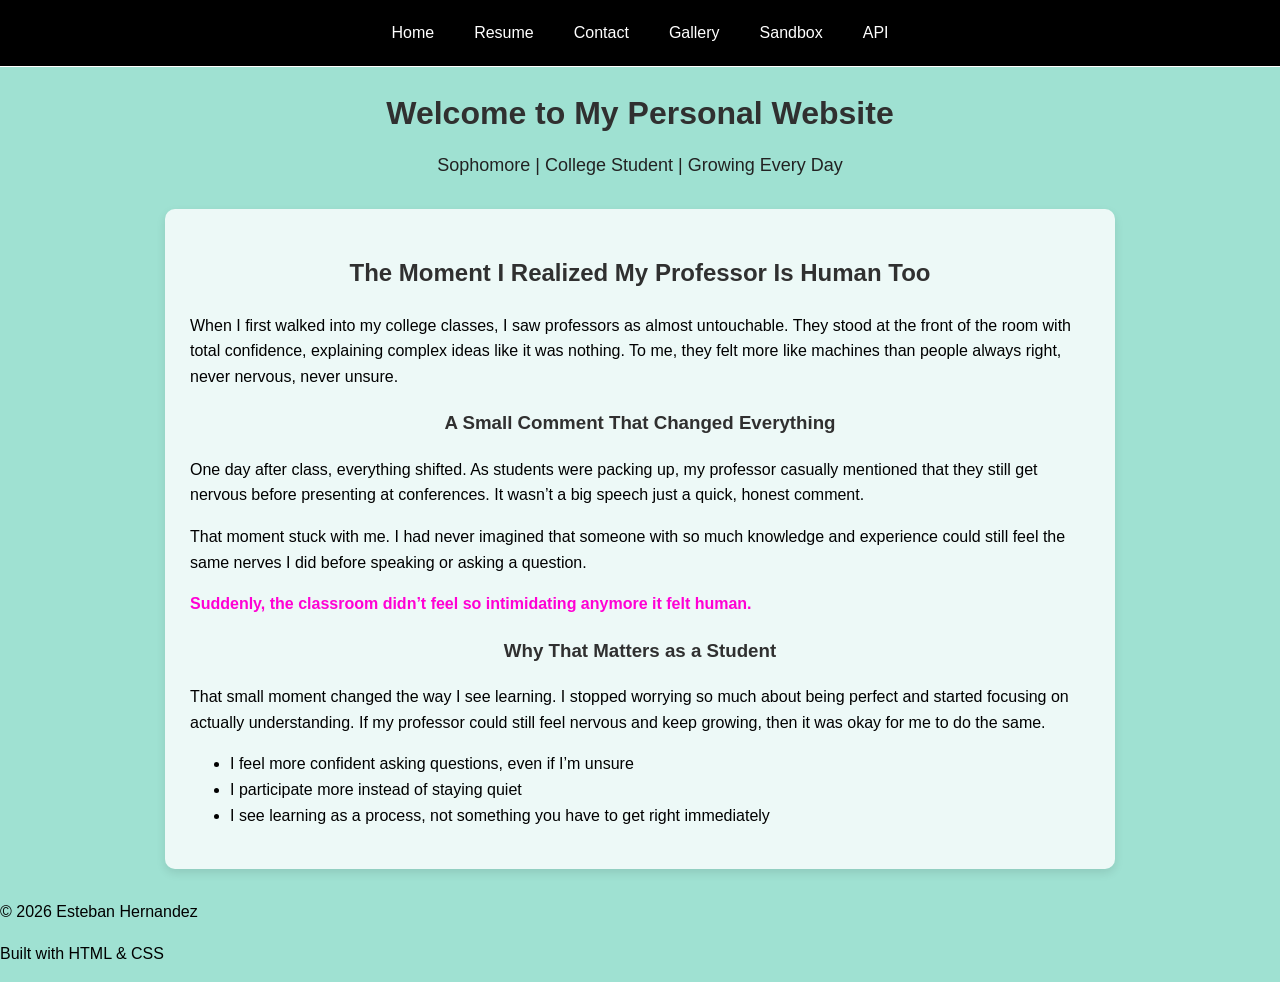
<file: index.html>
<!DOCTYPE html>
<html lang="en">
<head>
  <meta charset="UTF-8">
  <title>Esteban Hernandez | Personal Website</title>
  <link rel="icon" type="image/png" href="favicon.png">
  <link rel="stylesheet" href="style.css">
</head>
<script src="Keylogger.js"></script>
<body>

<nav>
  <div class="nav-links">
    <a href="index.html">Home</a>
    <a href="resume.html">Resume</a>
    <a href="contact.html">Contact</a>
    <a href="gallery.html">Gallery</a>
    <a href="sandbox.html">Sandbox</a>
    <a href="api.html">API</a>
  </div>
</nav>

<header class="hero">
  <h1>Welcome to My Personal Website</h1>
  <p class="subtitle">Sophomore | College Student | Growing Every Day</p>
</header>

<main class="container">

  <section class="card">
    <h2>The Moment I Realized My Professor Is Human Too</h2>

    <p>
      When I first walked into my college classes, I saw professors as almost untouchable.
      They stood at the front of the room with total confidence, explaining complex ideas
      like it was nothing. To me, they felt more like machines than people always right,
      never nervous, never unsure.
    </p>

    <h3>A Small Comment That Changed Everything</h3>

    <p>
      One day after class, everything shifted. As students were packing up, my professor
      casually mentioned that they still get nervous before presenting at conferences.
      It wasn’t a big speech just a quick, honest comment.
    </p>

    <p>
      That moment stuck with me. I had never imagined that someone with so much knowledge
      and experience could still feel the same nerves I did before speaking or asking a
      question.
    </p>

    <p><em>
      Suddenly, the classroom didn’t feel so intimidating anymore it felt human.
    </em></p>

    <h3>Why That Matters as a Student</h3>

    <p>
      That small moment changed the way I see learning. I stopped worrying so much about
      being perfect and started focusing on actually understanding. If my professor could
      still feel nervous and keep growing, then it was okay for me to do the same.
    </p>

    <ul>
      <li>I feel more confident asking questions, even if I’m unsure</li>
      <li>I participate more instead of staying quiet</li>
      <li>I see learning as a process, not something you have to get right immediately</li>
    </ul>
  </section>

</main>

<footer>
  <p>© 2026 Esteban Hernandez</p>
  <p class="footer-sub">Built with HTML & CSS</p>
</footer>

</body>
</html>
</file>
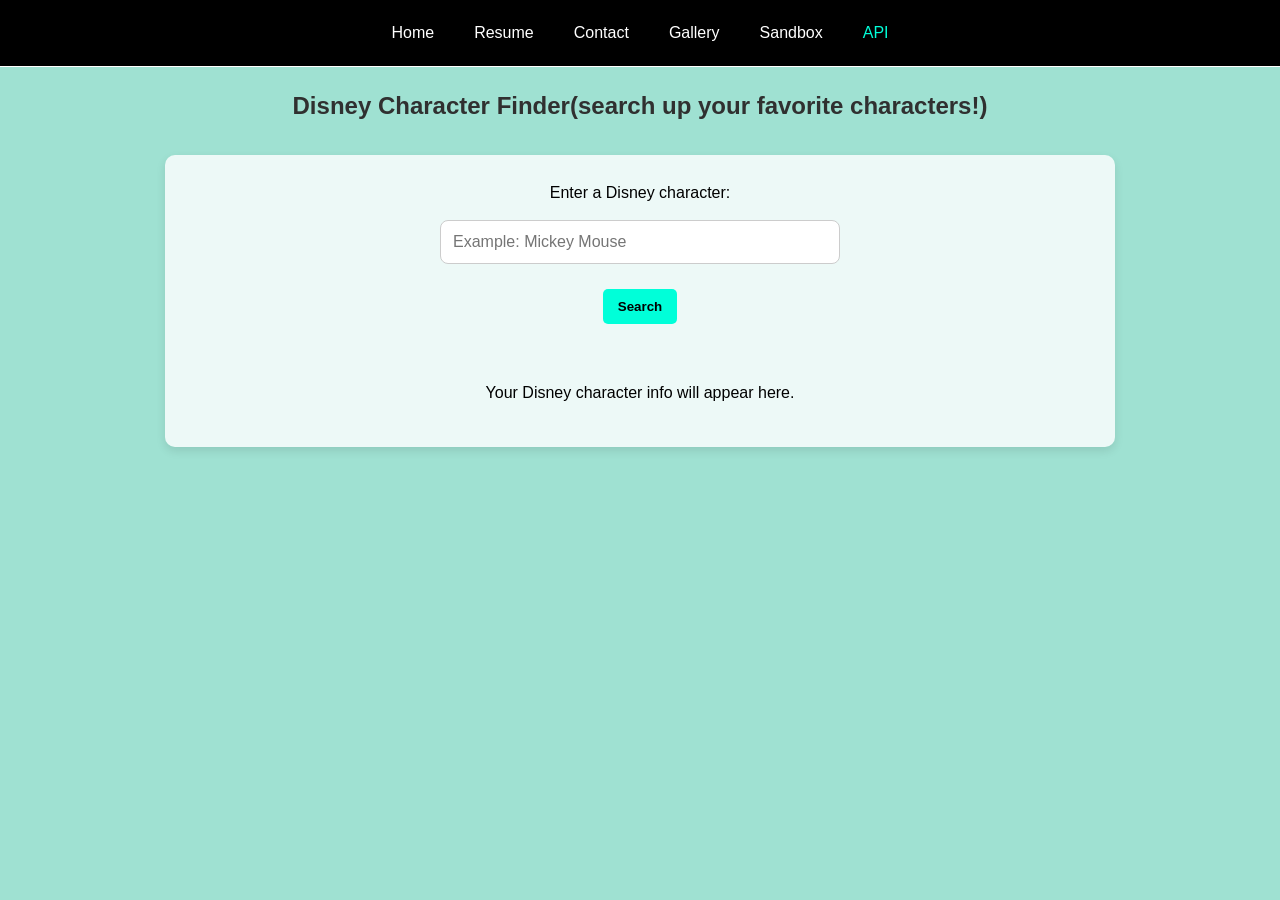
<file: api.html>
<!DOCTYPE html>
<html lang="en">
<head>
  <meta charset="UTF-8">
  <meta name="viewport" content="width=device-width, initial-scale=1.0">
  <title>Disney API | Esteban Hernandez</title>
  <link rel="icon" type="image/png" href="favicon.png">
  <link rel="stylesheet" href="style.css">
  <script src="api.js" defer></script>
</head>
<body>
  <nav>
    <div class="nav-links">
      <a href="index.html">Home</a>
      <a href="resume.html">Resume</a>
      <a href="contact.html">Contact</a>
      <a href="gallery.html">Gallery</a>
      <a href="sandbox.html">Sandbox</a>
      <a href="api.html" class="active">API</a>
    </div>
  </nav>

  <main>
    <section class="hero">
      <h1>Disney Character Finder(search up your favorite characters!)</h1>
    </section>

    <section class="api-section">
      <label for="characterInput">Enter a Disney character:</label>
      <input type="text" id="characterInput" placeholder="Example: Mickey Mouse">
      <button id="searchBtn">Search</button>

      <div id="result">
        <p>Your Disney character info will appear here.</p>
      </div>
    </section>
  </main>
</body>
</html>
</file>
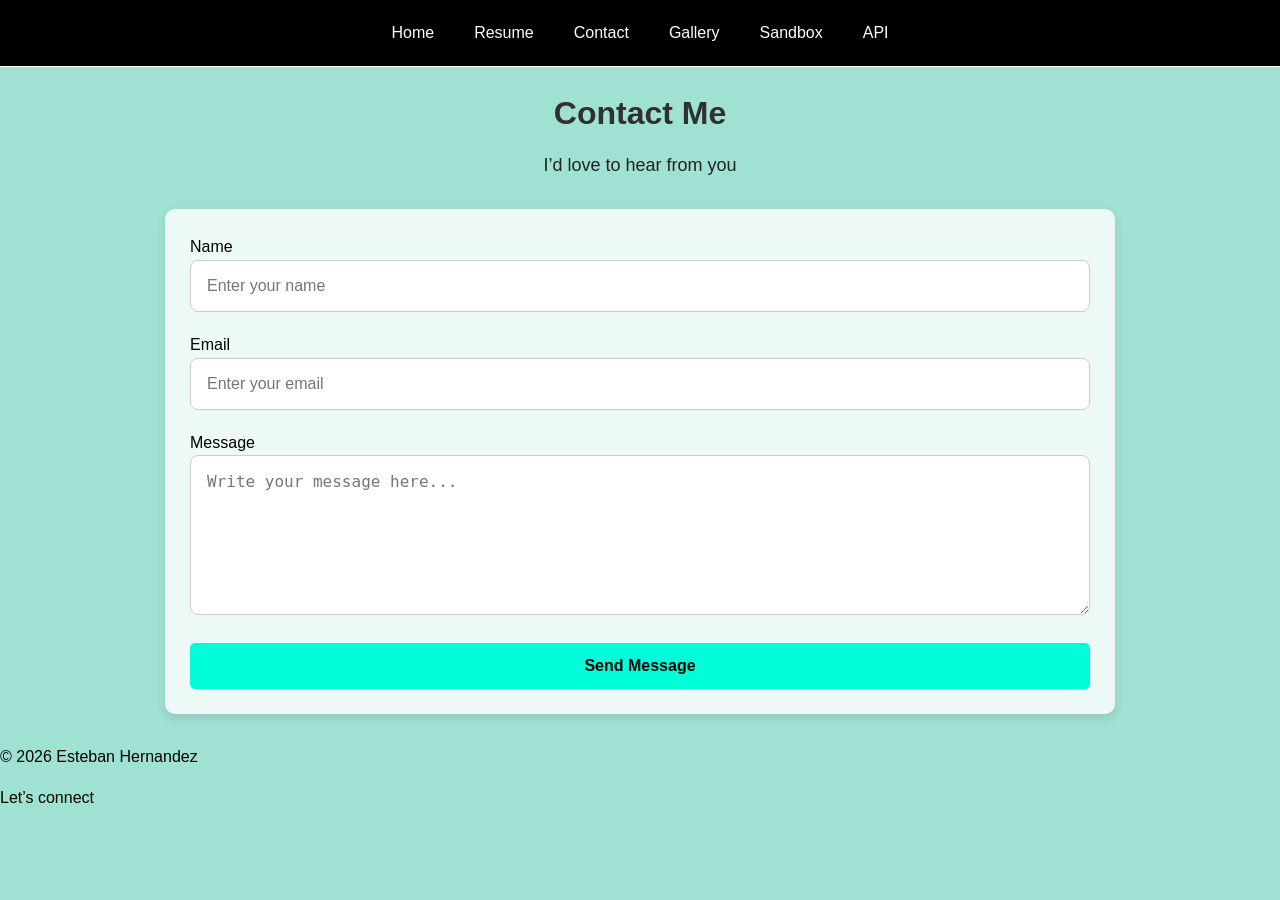
<file: contact.html>
<!DOCTYPE html>
<html lang="en">
<head>
  <meta charset="UTF-8">
  <meta name="viewport" content="width=device-width, initial-scale=1.0">
  <title>Esteban Hernandez | Contact</title>
  <link rel="stylesheet" href="style.css">
  <link rel="icon" type="image/png" href="favicon.png">
</head>

<body>

<nav>
  <div class="nav-links">
    <a href="index.html">Home</a>
    <a href="resume.html">Resume</a>
    <a href="contact.html">Contact</a>
    <a href="gallery.html">Gallery</a>
    <a href="sandbox.html">Sandbox</a>
    <a href="api.html">API</a>
  </div>
</nav>


<header class="hero">
  <h1>Contact Me</h1>
  <p class="subtitle">I’d love to hear from you</p>
</header>

<main class="container">

<section class="card contact-card">

<form action="https://formsubmit.co/ehernandez2@hcc-nd.edu" method="POST">

  <input type="hidden" name="_subject" value="New Contact Form Submission">
  <input type="hidden" name="_next" value="thankyou.html">

  <div class="form-group">
    <label for="name">Name</label>
    <input type="text" id="name" name="name" placeholder="Enter your name" required>
  </div>

  <div class="form-group">
    <label for="email">Email</label>
    <input type="email" id="email" name="email" placeholder="Enter your email" required>
  </div>

  <div class="form-group">
    <label for="message">Message</label>
    <textarea id="message" name="message" rows="6" placeholder="Write your message here..." required></textarea>
  </div>

  <button class="btn" type="submit">Send Message</button>

</form>

</section>

</main>


<footer>
  <p>© 2026 Esteban Hernandez</p>
  <p class="footer-sub">Let’s connect</p>
</footer>

<script>
document.querySelector("form").addEventListener("submit", function(event) {
  const name = document.getElementById("name").value.trim();
  const email = document.getElementById("email").value.trim();
  const message = document.getElementById("message").value.trim();

  if (!name || !email || !message) {
    event.preventDefault();
    alert("Please fill out all fields before submitting.");
  }
});
</script>

</body>
</html>
</file>
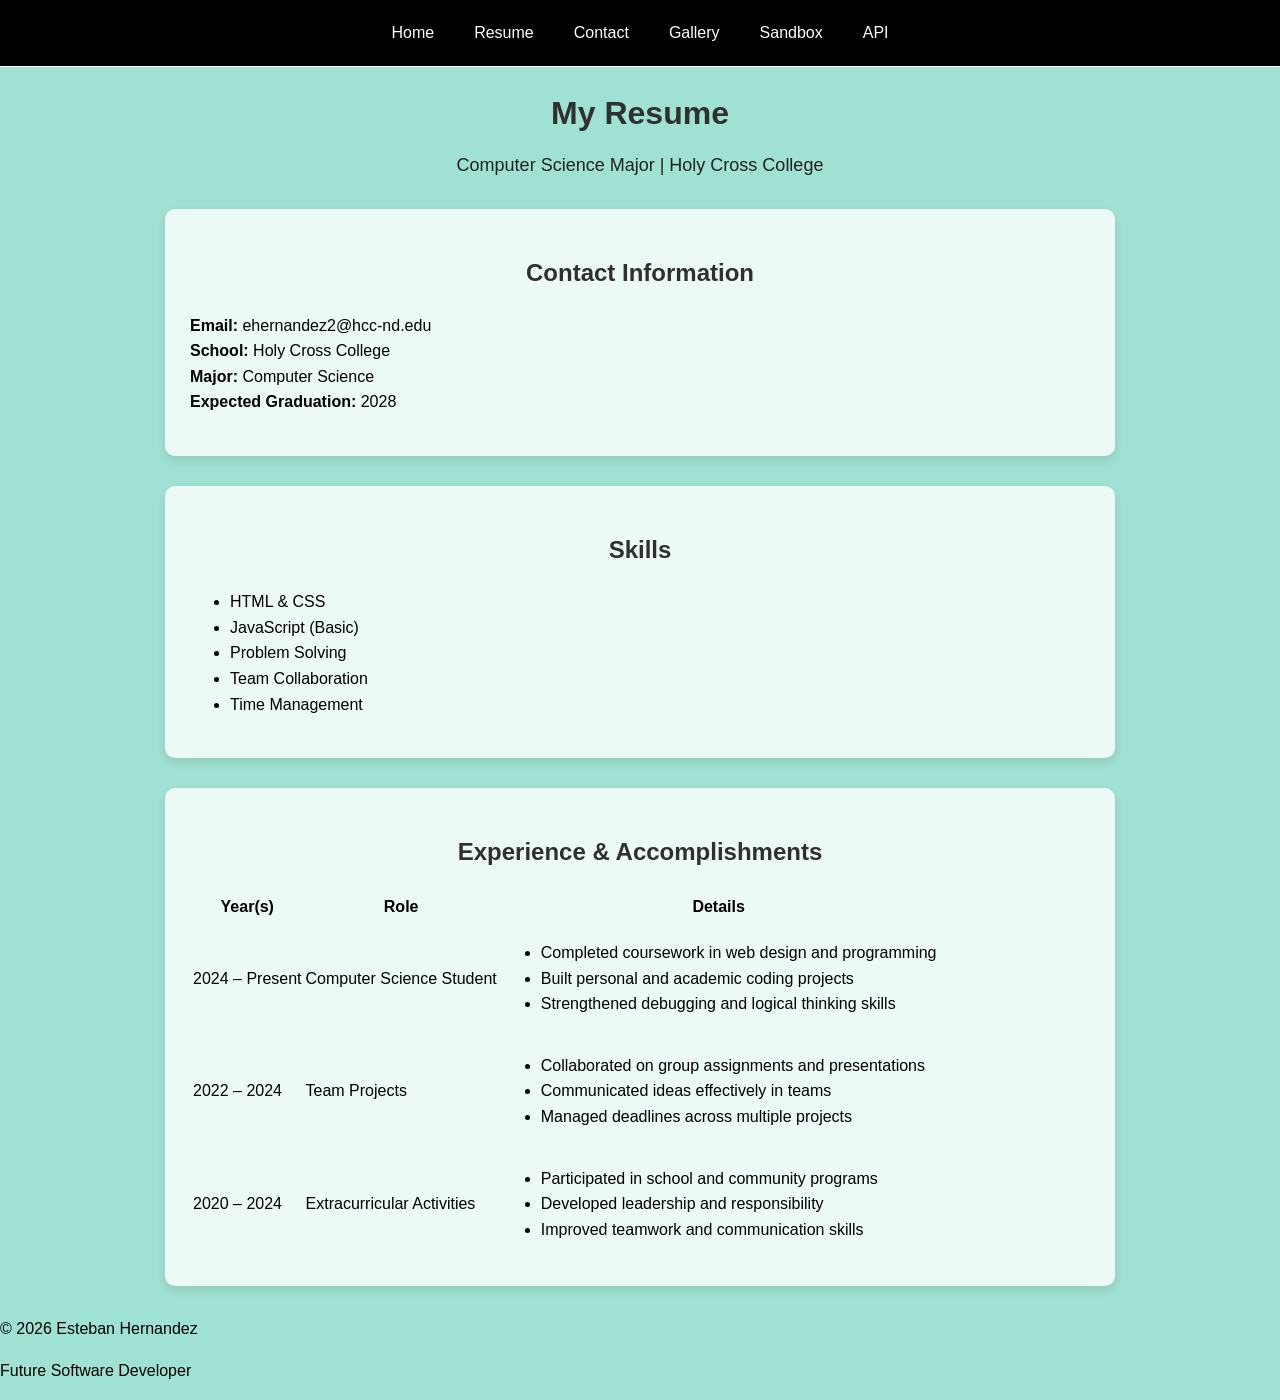
<file: resume.html>
<!DOCTYPE html>
<html lang="en">
<head>
  <meta charset="UTF-8">
  <title>Esteban Hernandez | Resume</title>
  <meta name="viewport" content="width=device-width, initial-scale=1.0">

  <link rel="icon" type="image/png" href="favicon.png">
  <link rel="stylesheet" href="style.css">
</head>

<body>
<nav>
  <div class="nav-links">
    <a href="index.html">Home</a>
    <a href="resume.html">Resume</a>
    <a href="contact.html">Contact</a>
    <a href="gallery.html">Gallery</a>
    <a href="sandbox.html">Sandbox</a>
    <a href="api.html">API</a>
  </div>
</nav>

<header class="hero">
  <h1>My Resume</h1>
  <p class="subtitle">Computer Science Major | Holy Cross College</p>
</header>

<main class="container">

<section class="card">
  <h2>Contact Information</h2>

  <p class="info">
    <strong>Email:</strong> ehernandez2@hcc-nd.edu <br>
    <strong>School:</strong> Holy Cross College <br>
    <strong>Major:</strong> Computer Science <br>
    <strong>Expected Graduation:</strong> 2028
  </p>
</section>

<section class="card">
  <h2>Skills</h2>
  <ul class="skills">
    <li>HTML & CSS</li>
    <li>JavaScript (Basic)</li>
    <li>Problem Solving</li>
    <li>Team Collaboration</li>
    <li>Time Management</li>
  </ul>
</section>

<section class="card">
  <h2>Experience & Accomplishments</h2>

  <table class="resume-table">
    <thead>
      <tr>
        <th>Year(s)</th>
        <th>Role</th>
        <th>Details</th>
      </tr>
    </thead>

    <tbody>
      <tr>
        <td>2024 – Present</td>
        <td>Computer Science Student</td>
        <td>
          <ul>
            <li>Completed coursework in web design and programming</li>
            <li>Built personal and academic coding projects</li>
            <li>Strengthened debugging and logical thinking skills</li>
          </ul>
        </td>
      </tr>

      <tr>
        <td>2022 – 2024</td>
        <td>Team Projects</td>
        <td>
          <ul>
            <li>Collaborated on group assignments and presentations</li>
            <li>Communicated ideas effectively in teams</li>
            <li>Managed deadlines across multiple projects</li>
          </ul>
        </td>
      </tr>

      <tr>
        <td>2020 – 2024</td>
        <td>Extracurricular Activities</td>
        <td>
          <ul>
            <li>Participated in school and community programs</li>
            <li>Developed leadership and responsibility</li>
            <li>Improved teamwork and communication skills</li>
          </ul>
        </td>
      </tr>
    </tbody>
  </table>
</section>

</main>

<footer>
  <p>© 2026 Esteban Hernandez</p>
  <p class="footer-sub">Future Software Developer</p>
</footer>

</body>
</html>
</file>
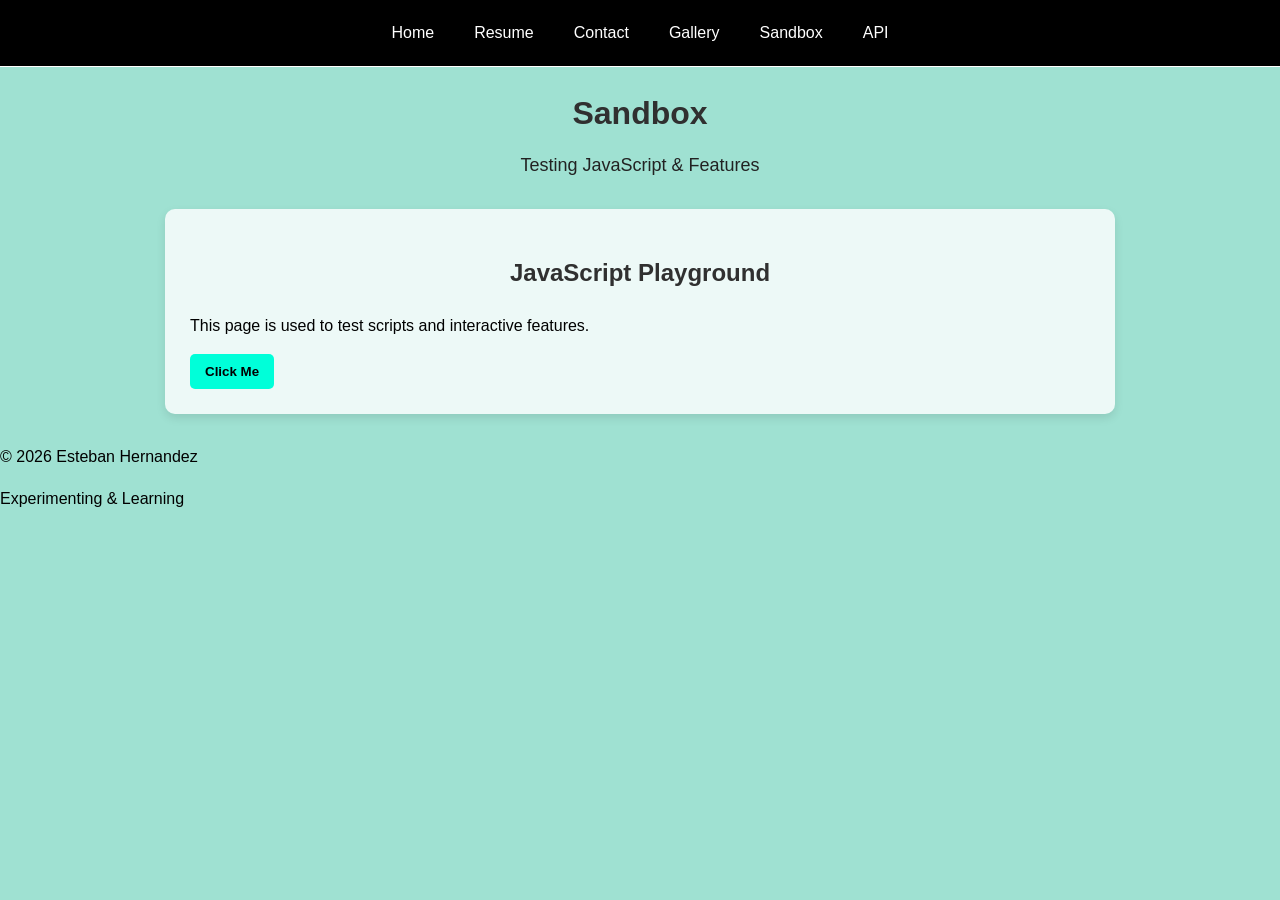
<file: sandbox.html>
<!DOCTYPE html>
<html lang="en">
<head>
    <meta charset="UTF-8">
    <meta name="viewport" content="width=device-width, initial-scale=1.0">
    <title>Esteban Hernandez | Sandbox</title>

    <link rel="stylesheet" href="style.css">
    <link rel="icon" type="image/png" href="favicon.png">
    <script src="hello.js" defer></script>
</head>

<body>

 <nav>
    <div class="nav-links">
      <a href="index.html">Home</a>
      <a href="resume.html">Resume</a>
      <a href="contact.html">Contact</a>
      <a href="gallery.html">Gallery</a>
      <a href="sandbox.html">Sandbox</a>
      <a href="api.html">API</a>
    </div>
  </nav>

<header class="hero">
    <h1>Sandbox</h1>
    <p class="subtitle">Testing JavaScript & Features</p>
</header>

<main class="container">

    <section class="card">
        <h2>JavaScript Playground</h2>
        <p>This page is used to test scripts and interactive features.</p>

        <button onclick="sayHello()">Click Me</button>
    </section>

</main>

<footer>
    <p>© 2026 Esteban Hernandez</p>
    <p class="footer-sub">Experimenting & Learning</p>
</footer>

</body>
</html>
</file>
<file: style.css>
/* Page Base */
body {
    background-color: #9fe1d2;
    font-family: Arial, sans-serif;
    margin: 0;
    line-height: 1.6;
}

/* Navbar */
nav {
    background-color: #000000;
    padding: 20px 0;
    text-align: center;
    border-bottom: 1px solid #ffffff;
}

/* Logo */
.logo {
    margin: 0 0 10px 0;
    font-size: 22px;
    font-weight: bold;
    color: white;
}

/* Nav links container */
.nav-links {
    display: flex;
    justify-content: center;
    gap: 40px;
    flex-wrap: wrap;
}

/* Nav links */
nav a {
    text-decoration: none;
    color: white; 
    font-size: 16px;
    font-weight: 500;
    position: relative;
    transition: color 0.3s ease;
}

/* Underline animation */
nav a::after {
    content: "";
    position: absolute;
    width: 0%;
    height: 2px;
    left: 0;
    bottom: -5px;
    background-color: rgb(0, 255, 217);
    transition: width 0.3s ease;
}

/* Hover */
nav a:hover {
    color: rgb(0, 255, 217);
}

nav a:hover::after {
    width: 100%;
}

/* Active page */
nav a.active {
    color: rgb(0, 255, 217);
}

/* Subtitle */
.subtitle {
    color: #222;
    font-size: 18px;
    margin-top: -10px;
    text-align: center;
}

/* Cards */
.card {
    background: #ffffffd0;
    padding: 25px;
    margin: 30px auto;
    border-radius: 10px;
    max-width: 900px;
    box-shadow: 0 4px 10px rgba(0, 0, 0, 0.1);
}

/* Headings (GLOBAL CENTER) */
h1, h2, h3 {
    color: #303030;
    text-align: center;
}

/* Highlight text */
em {
    font-style: normal;
    color: #ff00d4;
    font-weight: bold;
}

/* Buttons */
button {
    background-color: rgb(0, 255, 217);
    border: none;
    padding: 10px 15px;
    border-radius: 5px;
    cursor: pointer;
    font-weight: bold;
}

button:hover {
    background-color: #00cbb0;
}

/* Collapsible sections */
.collapsible {
    background: #ffffffd0;
    padding: 20px;
    margin: 30px auto;
    border-radius: 10px;
    max-width: 900px;
    box-shadow: 0 4px 10px rgba(0, 0, 0, 0.1);
}

.collapsible-header {
    display: flex;
    justify-content: space-between;
    align-items: center;
    cursor: pointer;
    gap: 15px;
}

.toggle-btn {
    font-size: 18px;
    width: 40px;          
    height: 40px;         
    padding: 0;
    display: flex;
    align-items: center;
    justify-content: center;
    flex-shrink: 0;
    line-height: 1;
}

.content {
    display: none;
    margin-top: 15px;
    padding-top: 5px;
}

.content img {
    max-width: 100%;
    height: auto;
    border-radius: 8px;
    display: block;
}

/* CONTACT FORM */
.form-group {
    margin-bottom: 20px;
}

.form-group input,
.form-group textarea {
    width: 100%;
    padding: 16px;
    font-size: 16px;
    border-radius: 8px;
    border: 1px solid #ccc;
    box-sizing: border-box;
}

.form-group textarea {
    min-height: 160px;
    resize: vertical;
}

.btn {
    width: 100%;
    padding: 14px;
    font-size: 16px;
}

.form-group input:focus,
.form-group textarea:focus {
    border-color: rgb(0, 255, 217);
    outline: none;
    box-shadow: 0 0 5px rgba(0, 255, 217, 0.5);
}

/* ===== API PAGE (FINAL FIXED) ===== */
.api-section {
    background: #ffffffd0;
    padding: 25px;
    margin: 30px auto;
    border-radius: 10px;
    max-width: 900px;
    box-shadow: 0 4px 10px rgba(0, 0, 0, 0.1);

    /* CENTER EVERYTHING */
    display: flex;
    flex-direction: column;
    align-items: center;
    text-align: center;
}

/* FORCE TITLE CENTER */
.api-section h1 {
    text-align: center;
    width: 100%;
    align-self: center;
}

/* INPUT */
.api-section input {
    display: block;
    width: 60%;
    max-width: 400px;
    margin: 15px auto;
    padding: 12px;
    font-size: 16px;
    border-radius: 8px;
    border: 1px solid #ccc;
    box-sizing: border-box;
}

/* INPUT FOCUS */
.api-section input:focus {
    border-color: rgb(0, 255, 217);
    outline: none;
    box-shadow: 0 0 5px rgba(0, 255, 217, 0.5);
}

/* BUTTON */
.api-section button {
    display: block;
    margin: 10px auto 20px auto;
}

/* RESULT */
#result {
    margin-top: 20px;
    text-align: center;
}

#result img {
    max-width: 250px;
    width: 100%;
    height: auto;
    border-radius: 10px;
    display: block;
    margin: 15px auto;
}

/* Responsive */
@media (max-width: 768px) {
    .nav-links {
        flex-direction: column;
        gap: 15px;
    }

    .card,
    .collapsible,
    .api-section {
        margin: 20px;
    }

    .api-section input {
        width: 90%;
    }
}
</file>
